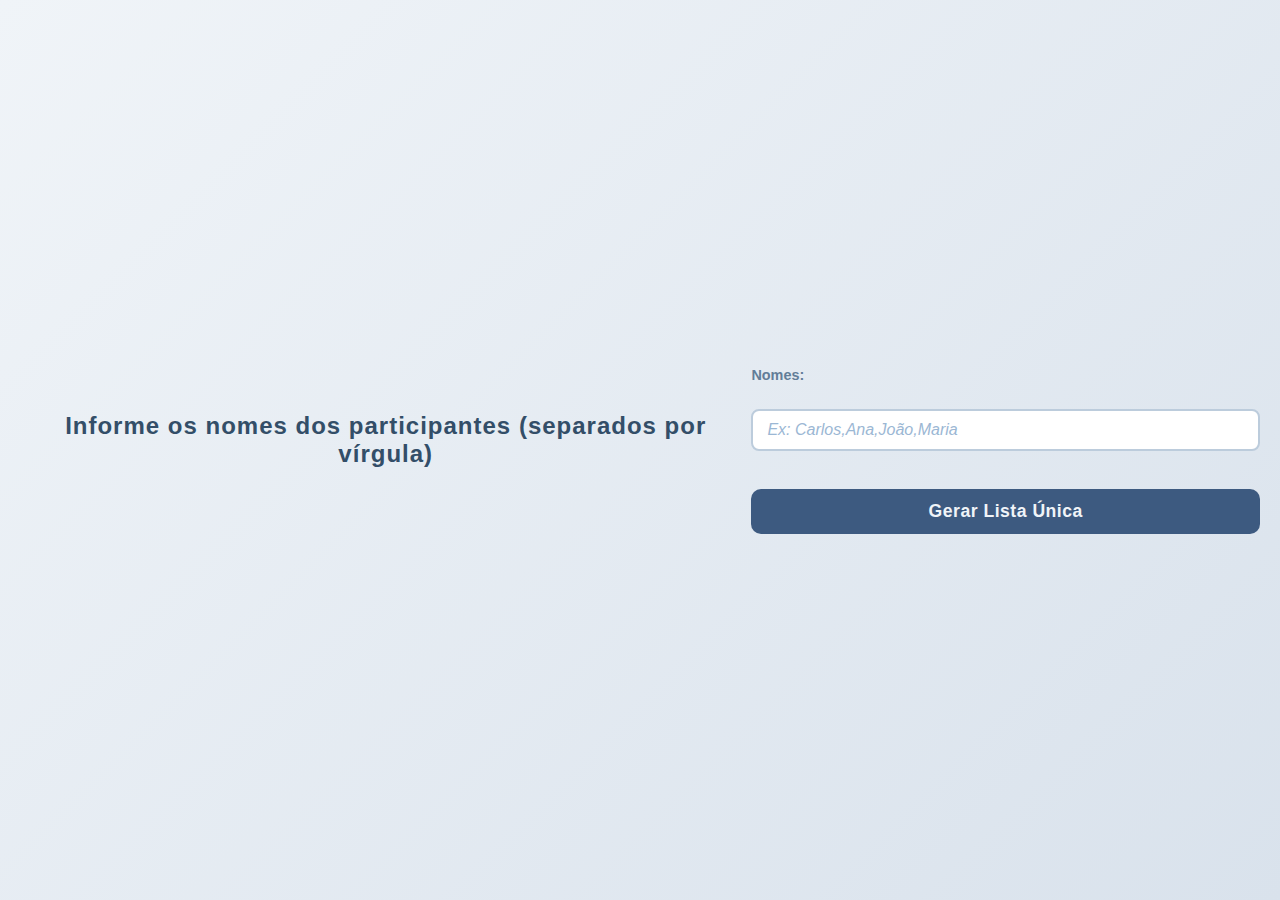
<file: Pratica_04/Q10/index.html>
<!DOCTYPE html>
<html lang="pt-br">
<head>
    <meta charset="UTF-8" />
    <title>Lista Única de Participantes - Formulário</title>
    <link rel="stylesheet" href="style.css" />

</head>
<body>

    <h2>Informe os nomes dos participantes (separados por vírgula)</h2>

    <form method="post" action="processar_participantes.php">
        <label for="participantes">Nomes:</label><br>
        <input type="text" id="participantes" name="participantes" placeholder="Ex: Carlos,Ana,João,Maria" size="50"><br><br>

        <input type="submit" value="Gerar Lista Única">
    </form>

</body>
</html>
</file>
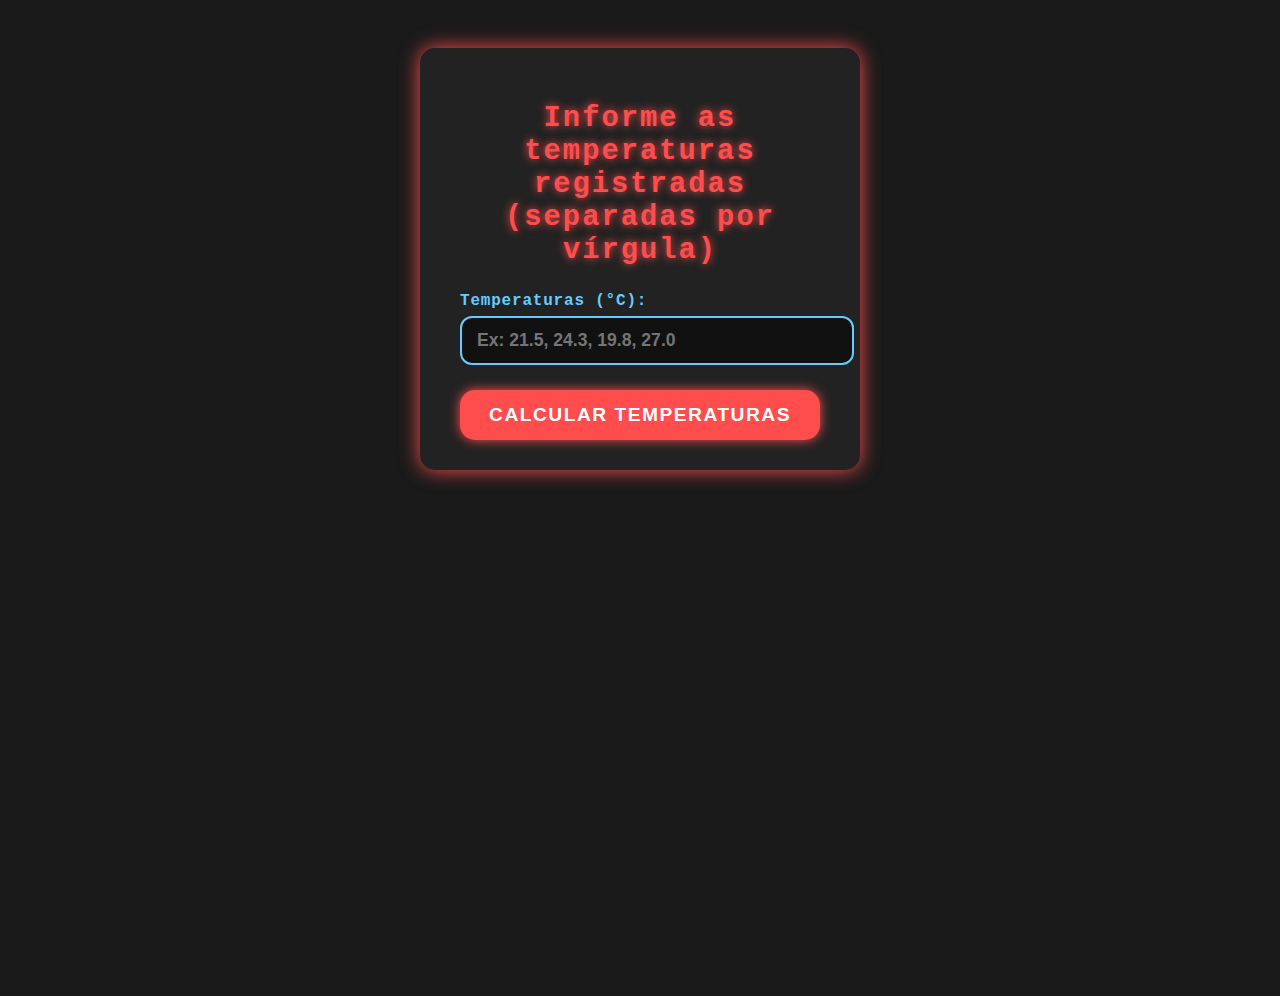
<file: Pratica_04/Q11/index.html>
<!DOCTYPE html>
<html lang="pt-br">
<head>
    <meta charset="UTF-8" />
    <title>Monitoramento de Temperatura - Formulário</title>
    <link rel="stylesheet" href="style.css" />
</head>
<body>
    <main>
        <h2>Informe as temperaturas registradas (separadas por vírgula)</h2>

        <form method="post" action="temperaturas.php">
            <label for="temperaturas">Temperaturas (°C):</label>
            <input type="text" id="temperaturas" name="temperaturas" placeholder="Ex: 21.5, 24.3, 19.8, 27.0" >
            <input type="submit" value="Calcular Temperaturas">
        </form>
    </main>
</body>
</html>
</file>
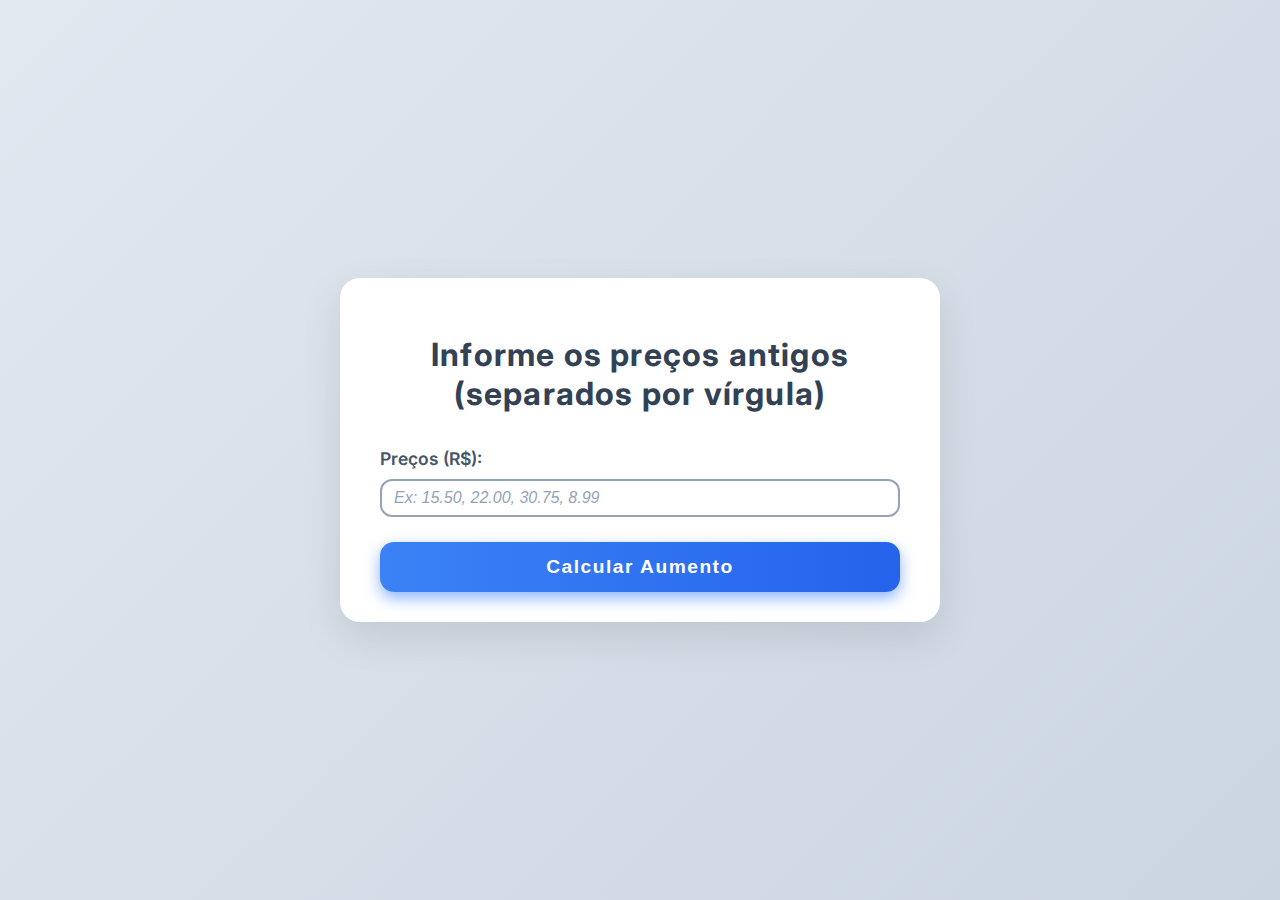
<file: Pratica_04/Q12/index.html>
<!DOCTYPE html>
<html lang="pt-br">
<head>
    <meta charset="UTF-8" />
    <title>Aumento de Preços - Formulário</title>
    <link rel="stylesheet" href="style.css" />
</head>
<body>
    <main>
        <h2>Informe os preços antigos (separados por vírgula)</h2>

        <form method="post" action="processar_precos.php">
            <label for="precosAntigos">Preços (R$):</label>
            <input type="text" id="precosAntigos" name="precosAntigos" placeholder="Ex: 15.50, 22.00, 30.75, 8.99">
            <input type="submit" value="Calcular Aumento">
        </form>
    </main>
</body>
</html>
</file>
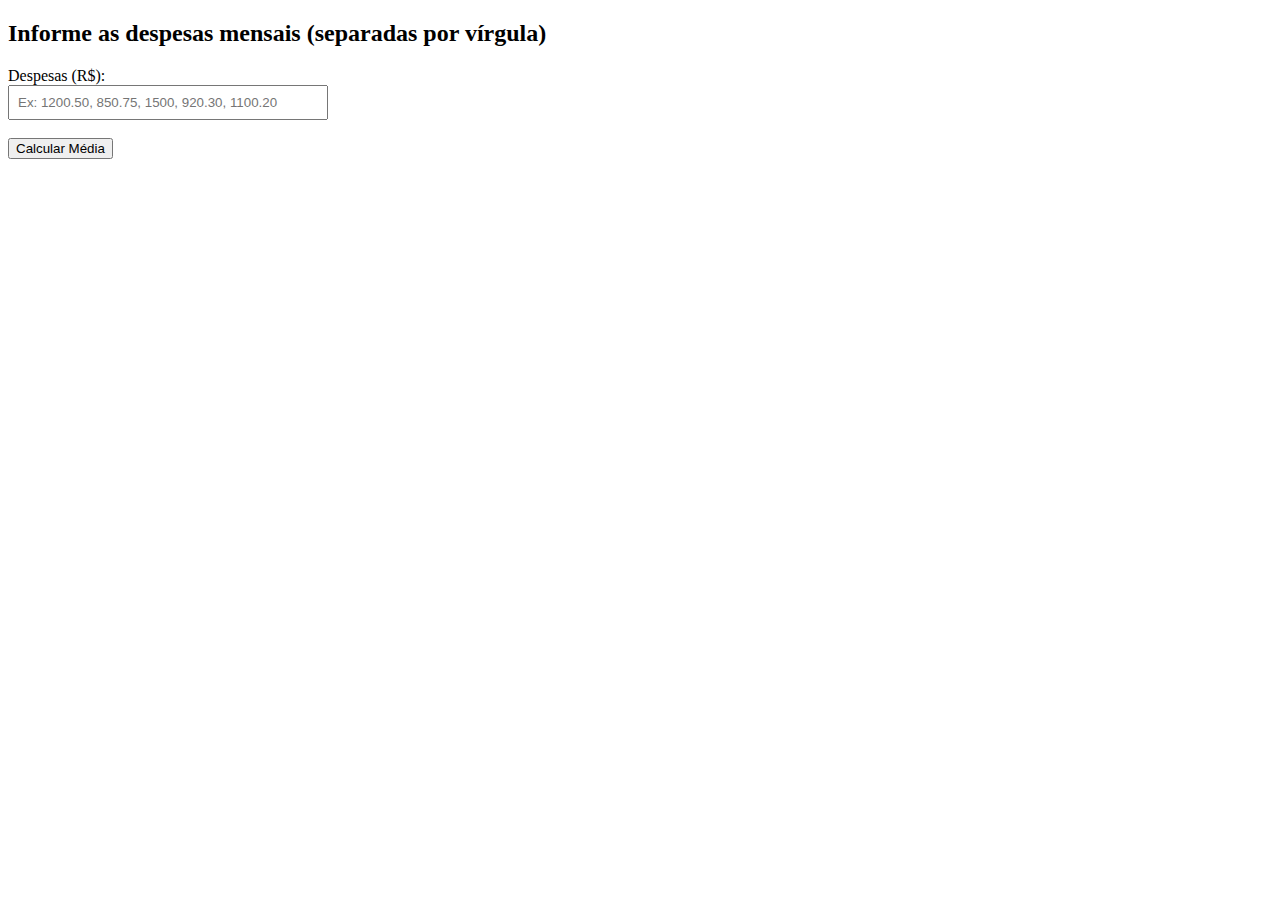
<file: Pratica_04/Q13/index.html>
<!DOCTYPE html>
<html lang="pt-br">
<head>
    <meta charset="UTF-8" />
    <title>Média de Despesas Mensais</title>
</head>
<body>

    <h2>Informe as despesas mensais (separadas por vírgula)</h2>

    <form method="post" action="calcular_media.php">
        <label for="despesas">Despesas (R$):</label><br>
        <input type="text" id="despesas" name="despesas" placeholder="Ex: 1200.50, 850.75, 1500, 920.30, 1100.20" style="width: 300px; padding: 8px;">
        <br><br>
        <input type="submit" value="Calcular Média">
    </form>

</body>
</html>
</file>
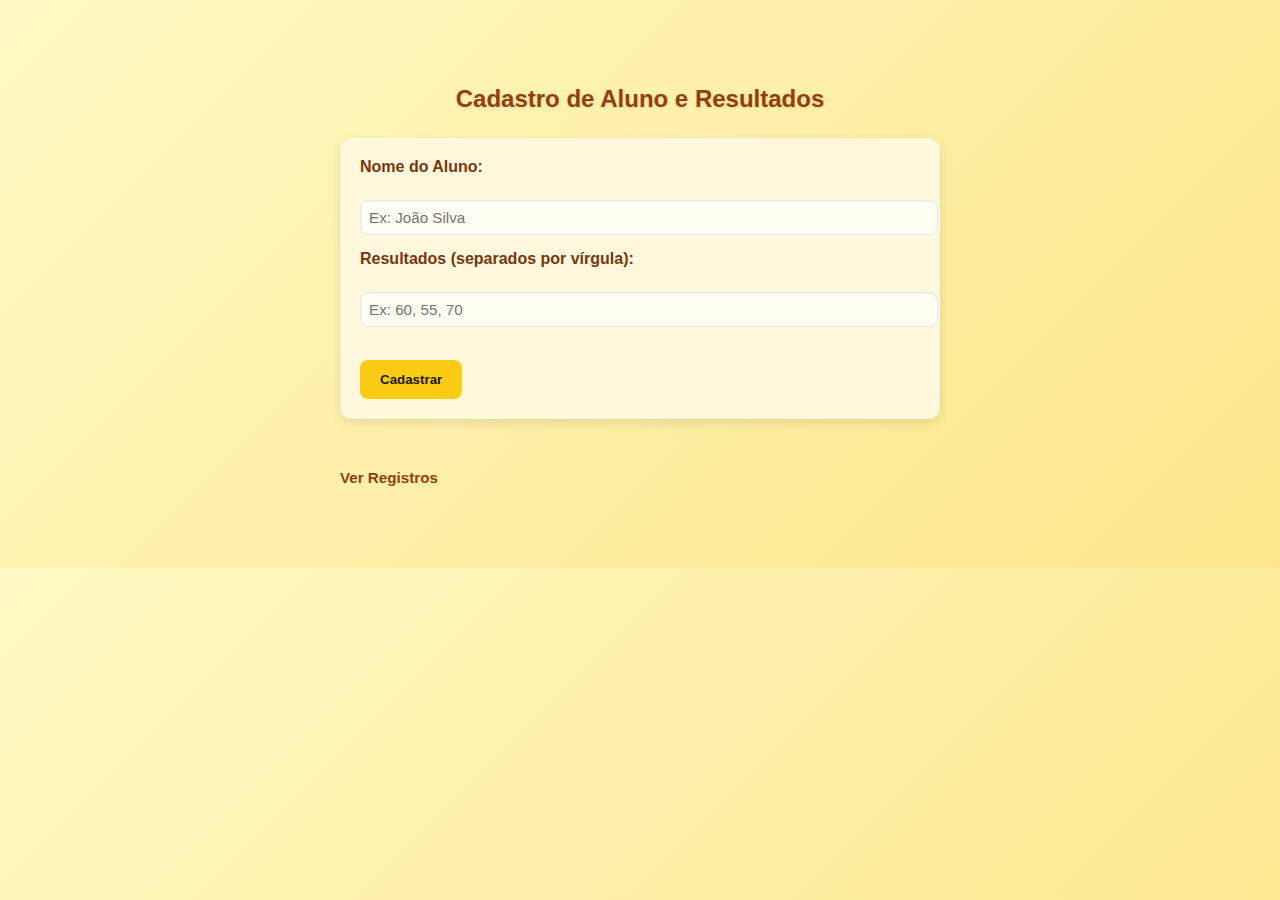
<file: Pratica_04/Q14/index.html>
<!DOCTYPE html>
<html lang="pt-br">
<head>
    <meta charset="UTF-8" />
    <title>Cadastro de Aluno e Resultados</title>
    <link rel="stylesheet" href="style.css" />
</head>
<body>

    <h2>Cadastro de Aluno e Resultados</h2>

    <form method="post" action="cadastro.php">
        <label for="nome">Nome do Aluno:</label><br>
        <input type="text" id="nome" name="nome" required style="width: 100%; padding: 8px; margin-bottom: 15px;" placeholder="Ex: João Silva">

        <label for="resultados">Resultados (separados por vírgula):</label><br>
        <input type="text" id="resultados" name="resultados" required style="width: 100%; padding: 8px;" placeholder="Ex: 60, 55, 70"><br><br>

        <input type="submit" value="Cadastrar" style="padding: 12px 20px; font-weight: 600; cursor: pointer;">
    </form>

    <p><a href="registros.php">Ver Registros</a></p>

</body>
</html>
</file>
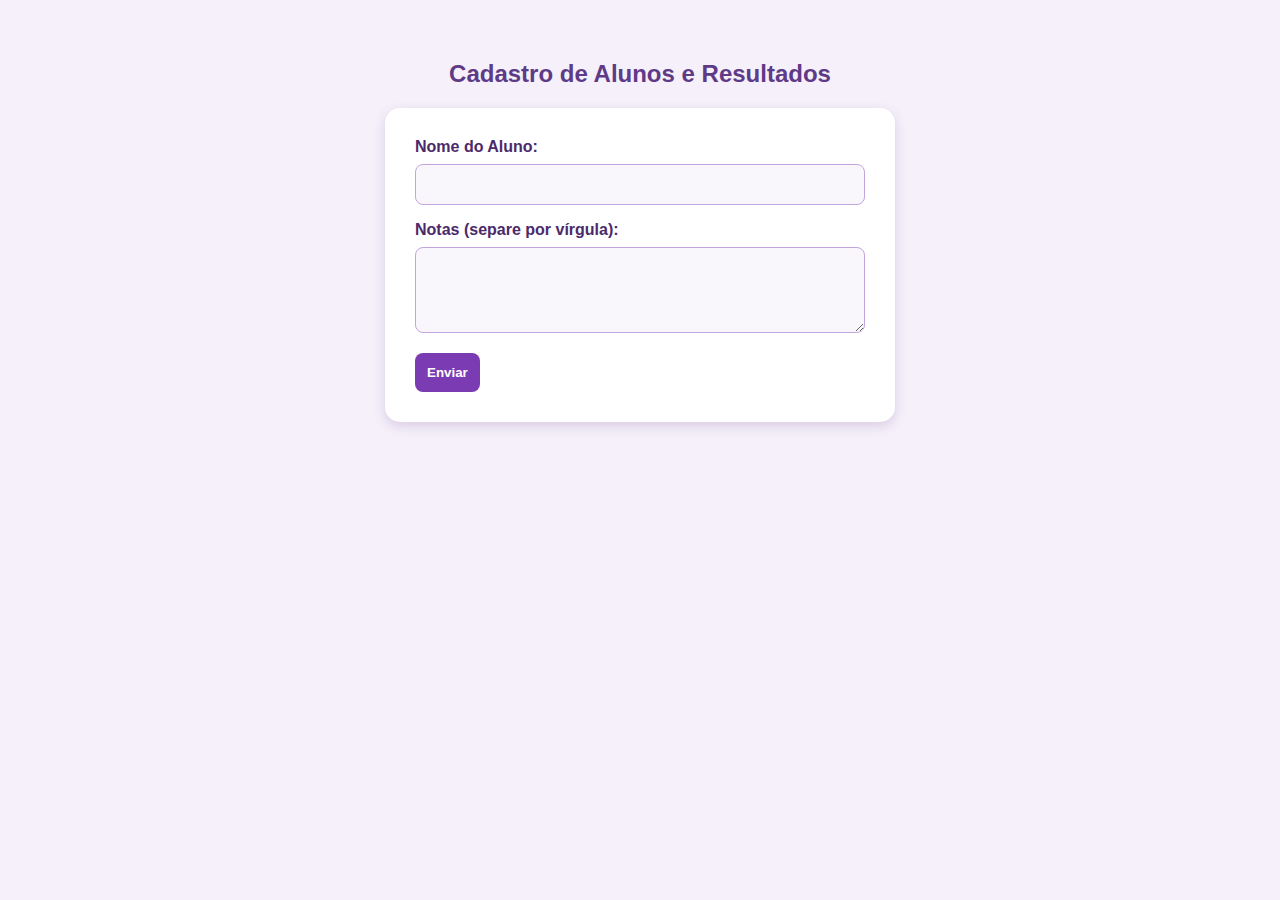
<file: Pratica_04/Q15/index.html>
<!DOCTYPE html>
<html lang="pt-br">
<head>
    <meta charset="UTF-8" />
    <title>Cadastro de Aluno</title>
    <link rel="stylesheet" href="style.css" />
</head>
<body>

    <h2>Cadastro de Alunos e Resultados</h2>

    <form method="post" action="processa.php">
        <label>Nome do Aluno:</label><br />
        <input type="text" name="nome" required /><br />

        <label>Notas (separe por vírgula):</label><br />
        <textarea name="notas" rows="4" required></textarea><br />

        <input type="submit" value="Enviar">
    </form>

</body>
</html>
</file>
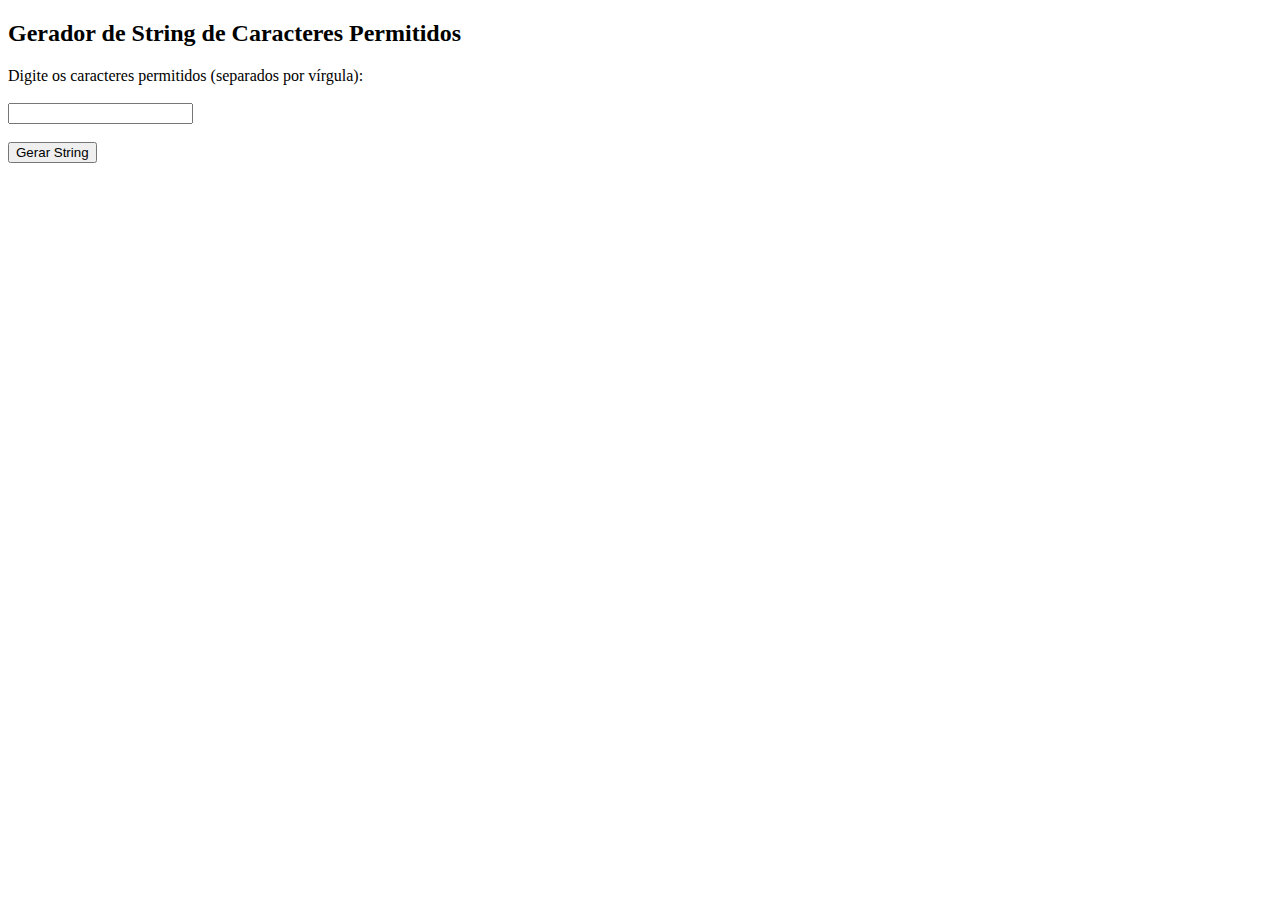
<file: Pratica_04/Q16/index.html>
<!DOCTYPE html>
<html lang="pt-br">
<head>
    <meta charset="UTF-8" />
    <title>Gerador de String de Caracteres Permitidos</title>
</head>
<body>

    <h2>Gerador de String de Caracteres Permitidos</h2>

    <form action="processa.php" method="post">
        <label for="caracteres">Digite os caracteres permitidos (separados por vírgula):</label><br><br>
        <input type="text" name="caracteres" id="caracteres" required /><br><br>
        <button type="submit">Gerar String</button>
    </form>

</body>
</html>
</file>
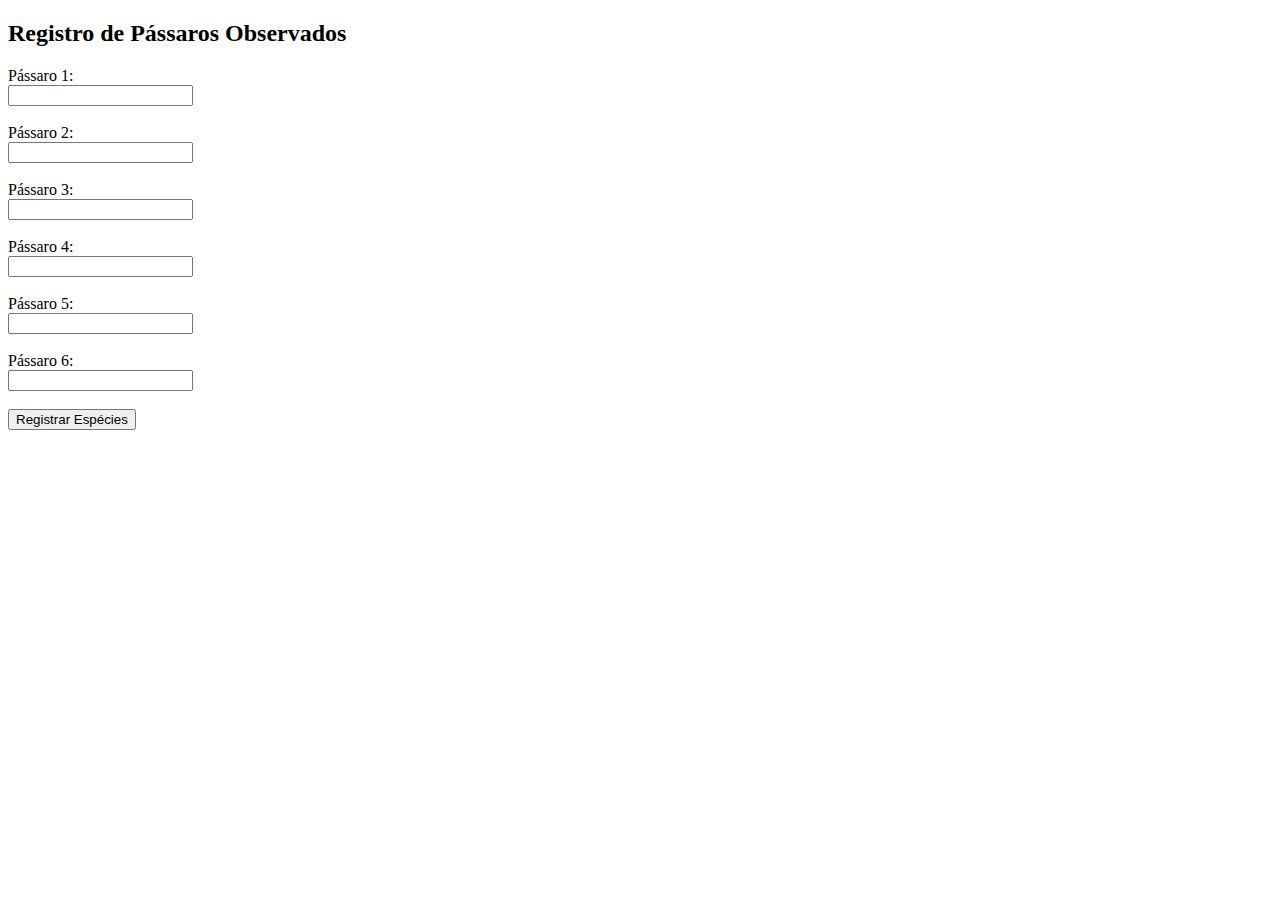
<file: Pratica_04/Q5/index.html>
<!DOCTYPE html>
<html lang="pt-br">
<head>
    <meta charset="UTF-8">
    <title>Registro de Pássaros</title>
</head>
<body>

    <h2>Registro de Pássaros Observados</h2>

    <form method="post" action="resultado.php">
        <label>Pássaro 1:</label><br>
        <input type="text" name="passaros[]" required><br><br>

        <label>Pássaro 2:</label><br>
        <input type="text" name="passaros[]" required><br><br>

        <label>Pássaro 3:</label><br>
        <input type="text" name="passaros[]" required><br><br>

        <label>Pássaro 4:</label><br>
        <input type="text" name="passaros[]" required><br><br>

        <label>Pássaro 5:</label><br>
        <input type="text" name="passaros[]" required><br><br>

        <label>Pássaro 6:</label><br>
        <input type="text" name="passaros[]" required><br><br>

        <input type="submit" value="Registrar Espécies">
    </form>

</body>
</html>
</file>
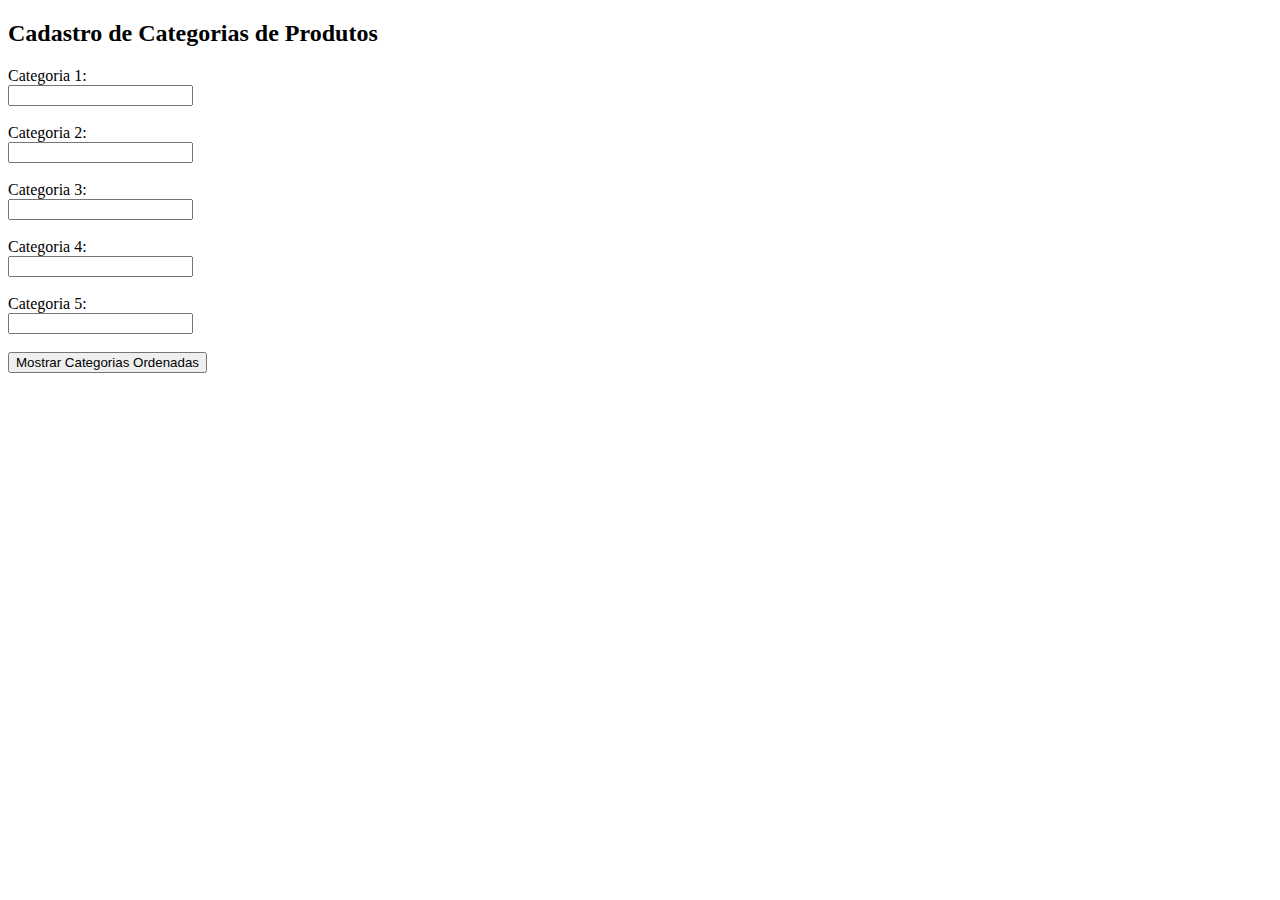
<file: Pratica_04/Q6/index.html>
<!DOCTYPE html>
<html lang="pt-br">
<head>
    <meta charset="UTF-8">
    <title>Categorias de Produtos</title>
</head>
<body>

    <h2>Cadastro de Categorias de Produtos</h2>

    <form method="post" action="mostrar_categorias.php">
        <label>Categoria 1:</label><br>
        <input type="text" name="categorias[]" required><br><br>

        <label>Categoria 2:</label><br>
        <input type="text" name="categorias[]" required><br><br>

        <label>Categoria 3:</label><br>
        <input type="text" name="categorias[]" required><br><br>

        <label>Categoria 4:</label><br>
        <input type="text" name="categorias[]" required><br><br>

        <label>Categoria 5:</label><br>
        <input type="text" name="categorias[]" required><br><br>

        <input type="submit" value="Mostrar Categorias Ordenadas">
    </form>

</body>
</html>
</file>
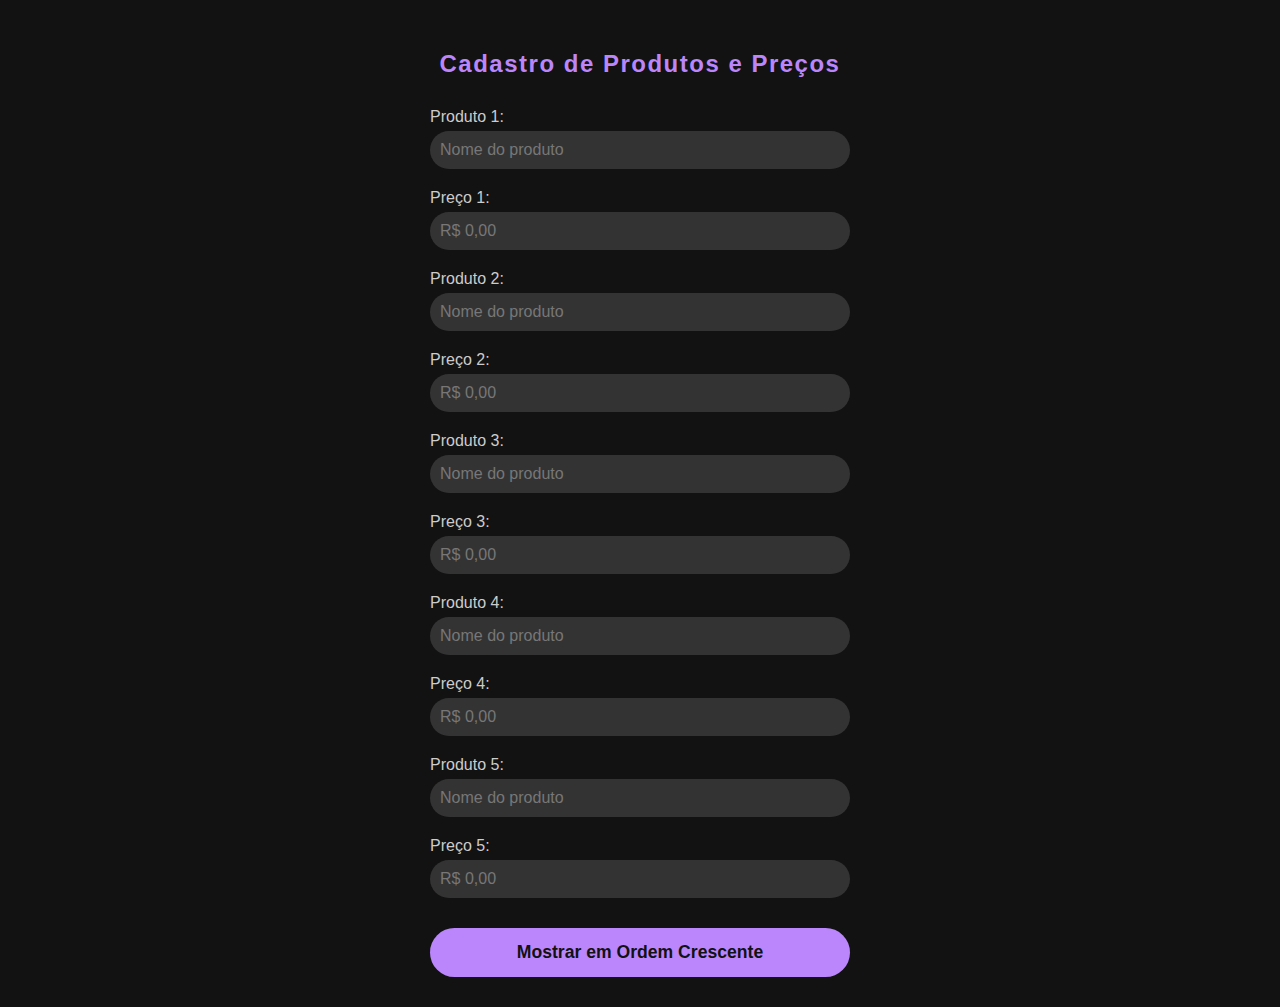
<file: Pratica_04/Q7/index.html>
<!DOCTYPE html>
<html lang="pt-br">
<head>
  <meta charset="UTF-8" />
  <title>Preços dos Produtos</title>
  <link rel="stylesheet" href="style.css">
</head>
<body>

<h2>Cadastro de Produtos e Preços</h2>

<form method="post" action="precos.php">
  <label>Produto 1:</label>
  <input type="text" name="produtos[]" required placeholder="Nome do produto">
  <label>Preço 1:</label>
  <input type="number" name="precos[]" step="0.01" min="0" required placeholder="R$ 0,00">

  <label>Produto 2:</label>
  <input type="text" name="produtos[]" required placeholder="Nome do produto">
  <label>Preço 2:</label>
  <input type="number" name="precos[]" step="0.01" min="0" required placeholder="R$ 0,00">

  <label>Produto 3:</label>
  <input type="text" name="produtos[]" required placeholder="Nome do produto">
  <label>Preço 3:</label>
  <input type="number" name="precos[]" step="0.01" min="0" required placeholder="R$ 0,00">

  <label>Produto 4:</label>
  <input type="text" name="produtos[]" required placeholder="Nome do produto">
  <label>Preço 4:</label>
  <input type="number" name="precos[]" step="0.01" min="0" required placeholder="R$ 0,00">

  <label>Produto 5:</label>
  <input type="text" name="produtos[]" required placeholder="Nome do produto">
  <label>Preço 5:</label>
  <input type="number" name="precos[]" step="0.01" min="0" required placeholder="R$ 0,00">

  <input type="submit" value="Mostrar em Ordem Crescente">
</form>

</body>
</html>
</file>
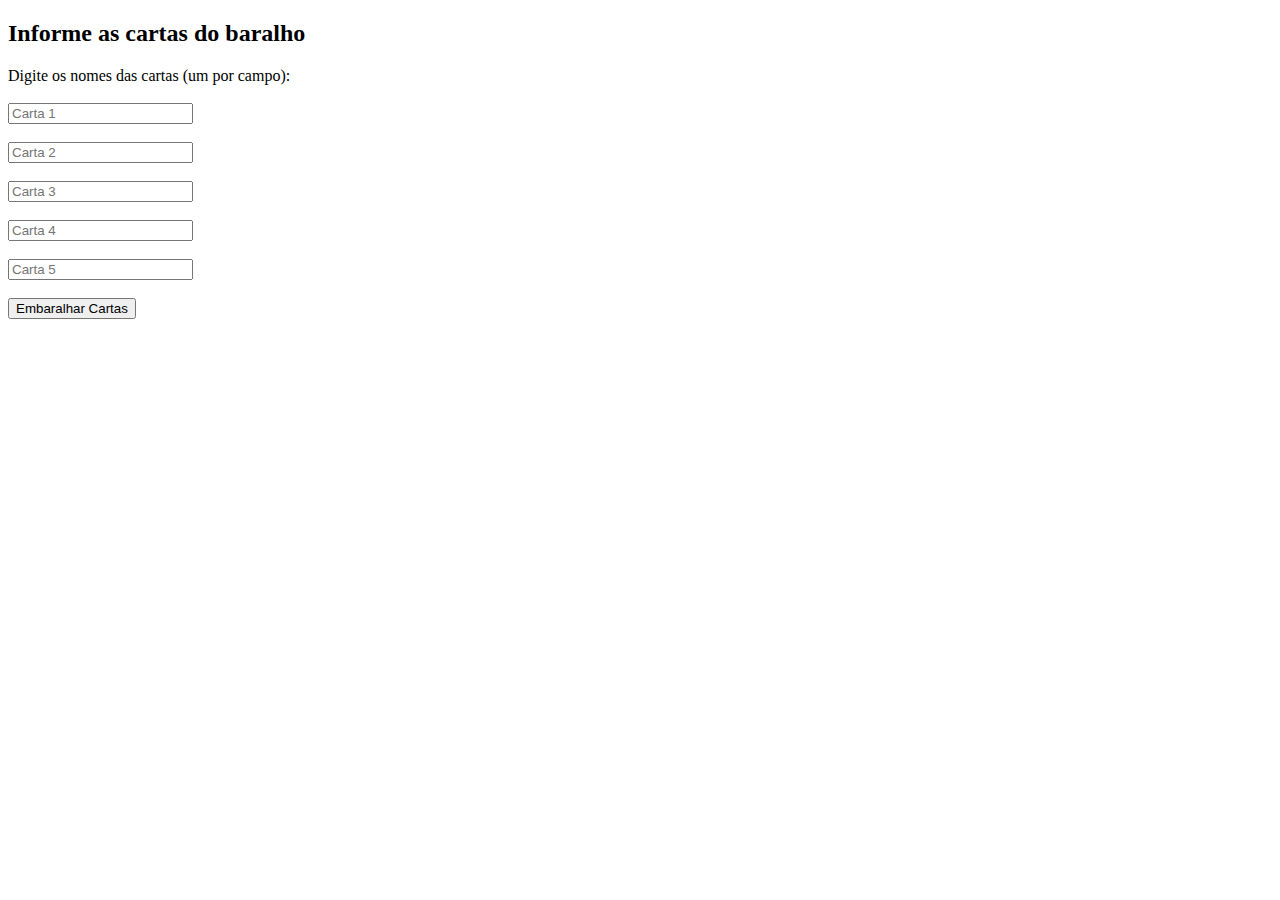
<file: Pratica_04/Q8/index.html>
<!DOCTYPE html>
<html lang="pt-br">
<head>
  <meta charset="UTF-8" />
  <title>Jogo de Cartas</title>
</head>
<body>

<h2>Informe as cartas do baralho</h2>

<form action="embaralhar_cartas.php" method="post">
    <label>Digite os nomes das cartas (um por campo):</label><br><br>

    <input type="text" name="cartas[]" placeholder="Carta 1" required><br><br>
    <input type="text" name="cartas[]" placeholder="Carta 2"><br><br>
    <input type="text" name="cartas[]" placeholder="Carta 3"><br><br>
    <input type="text" name="cartas[]" placeholder="Carta 4"><br><br>
    <input type="text" name="cartas[]" placeholder="Carta 5"><br><br>

    <button type="submit">Embaralhar Cartas</button>
</form>

</body>
</html>
</file>
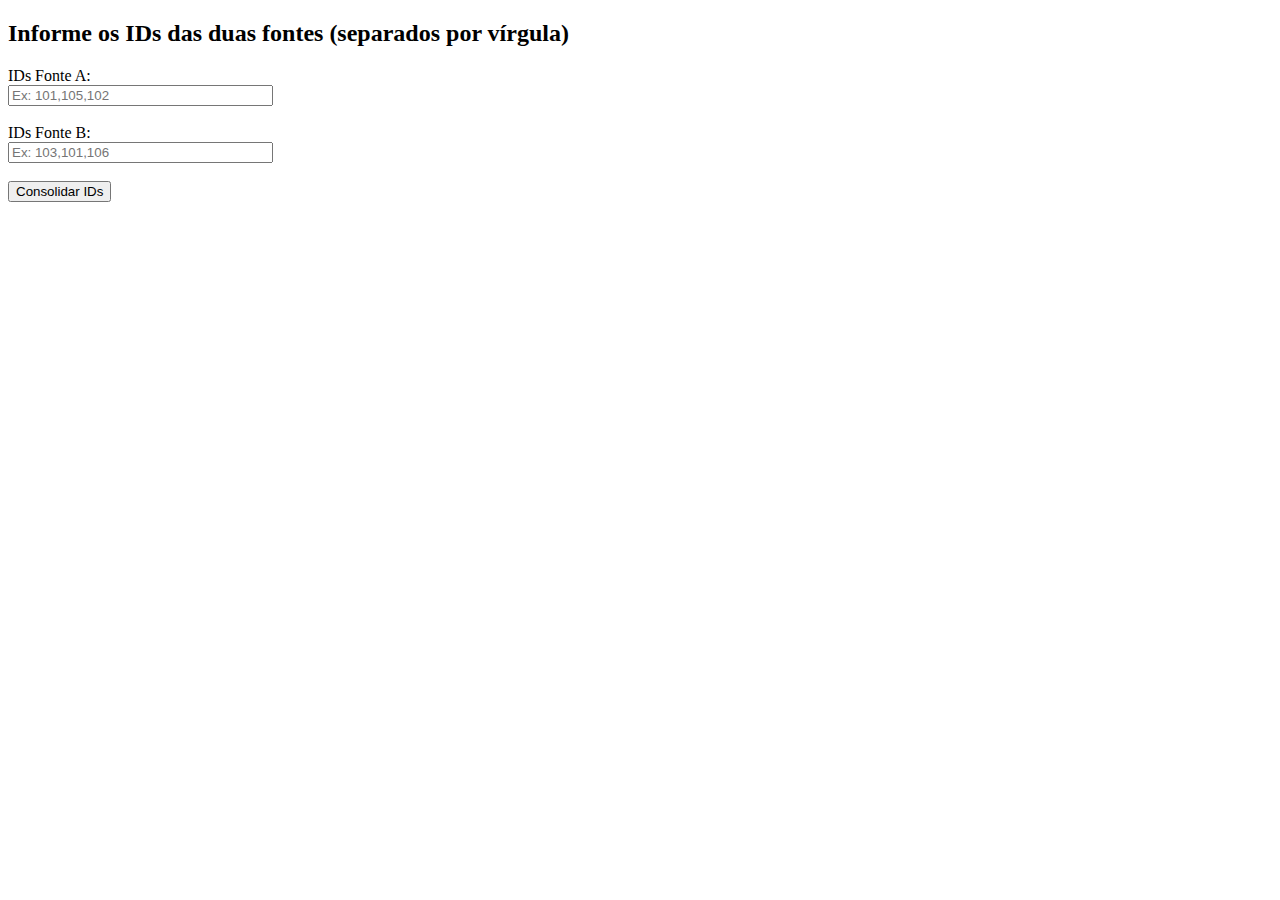
<file: Pratica_04/Q9/index.html>
<!DOCTYPE html>
<html lang="pt-br">
<head>
    <meta charset="UTF-8" />
    <title>Consolidação de IDs - Formulário</title>
</head>
<body>

    <h2>Informe os IDs das duas fontes (separados por vírgula)</h2>

    <form method="post" action="processar_ids.php">
        <label for="idsFonteA">IDs Fonte A:</label><br>
        <input type="text" id="idsFonteA" name="idsFonteA" placeholder="Ex: 101,105,102" size="30"><br><br>

        <label for="idsFonteB">IDs Fonte B:</label><br>
        <input type="text" id="idsFonteB" name="idsFonteB" placeholder="Ex: 103,101,106" size="30"><br><br>

        <input type="submit" value="Consolidar IDs">
    </form>

</body>
</html>
</file>
<file: Pratica_04/Q10/style.css>
* {
    box-sizing: border-box;
    margin: 0;
    padding: 0;
    font-family: 'Segoe UI', Tahoma, Geneva, Verdana, sans-serif;
}

body {
    background: linear-gradient(135deg, #f0f4f8, #d9e2ec);
    min-height: 100vh;
    display: flex;
    justify-content: center;
    align-items: center;
    padding: 20px;
}

main {
    background: white;
    padding: 30px 40px;
    border-radius: 12px;
    box-shadow: 0 8px 20px rgba(0,0,0,0.1);
    max-width: 480px;
    width: 100%;
}

h2 {
    color: #334e68;
    margin-bottom: 20px;
    text-align: center;
    font-weight: 700;
    letter-spacing: 1px;
}

label {
    display: block;
    color: #627d98;
    font-weight: 600;
    margin-bottom: 8px;
    font-size: 0.9rem;
}

input[type="text"] {
    width: 100%;
    padding: 10px 14px;
    border: 2px solid #bcccdc;
    border-radius: 8px;
    font-size: 1rem;
    color: #102a43;
    transition: border-color 0.3s ease;
}

input[type="text"]:focus {
    border-color: #3d5a80;
    outline: none;
    box-shadow: 0 0 6px #3d5a80aa;
}

input[type="submit"] {
    margin-top: 20px;
    width: 100%;
    padding: 12px;
    background-color: #3d5a80;
    color: #f0f4f8;
    border: none;
    border-radius: 10px;
    font-size: 1.1rem;
    cursor: pointer;
    font-weight: 700;
    letter-spacing: 0.5px;
    transition: background-color 0.3s ease;
}

input[type="submit"]:hover {
    background-color: #2c3e50;
}

::placeholder {
    color: #9bb7d4;
    font-style: italic;
}

ul {
    list-style-type: none;
    padding-left: 0;
}

ul li {
    background: #d9e2ec;
    margin-bottom: 10px;
    padding: 10px 15px;
    border-radius: 8px;
    color: #102a43;
    font-weight: 600;
    box-shadow: 0 2px 6px rgba(0,0,0,0.1);
    transition: background-color 0.3s ease;
}

ul li:hover {
    background-color: #bcccdc;
}

p em {
    display: block;
    text-align: center;
    color: #627d98;
    font-style: normal;
    font-weight: 600;
    padding: 15px 0;
}

a {
    display: block;
    text-align: center;
    margin-top: 25px;
    text-decoration: none;
    font-weight: 700;
    color: #3d5a80;
    transition: color 0.3s ease;
}

a:hover {
    color: #2c3e50;
}
</file>
<file: Pratica_04/Q11/style.css>
body {
    background: #1a1a1a;
    color: #f0f0f0;
    font-family: 'Courier New', Courier, monospace;
    min-height: 100vh;
    display: flex;
    justify-content: center;
    align-items: flex-start;
    padding: 40px 20px;
}

main {
    background: #222;
    border-radius: 15px;
    padding: 30px 40px;
    width: 360px;
    box-shadow: 0 0 20px #ff4d4d;
}

h2 {
    text-align: center;
    font-weight: 900;
    font-size: 1.8rem;
    margin-bottom: 25px;
    letter-spacing: 2px;
    color: #ff4d4d;
    text-shadow: 0 0 8px #ff4d4d;
}

form label {
    display: block;
    font-weight: 600;
    margin-bottom: 6px;
    color: #66ccff;
    letter-spacing: 0.8px;
}

input[type="text"] {
    width: 100%;
    padding: 12px 15px;
    font-size: 1.1rem;
    border: 2px solid #66ccff;
    border-radius: 12px;
    background: #111;
    color: #aaddff;
    transition: all 0.3s ease;
    font-weight: bold;
}

input[type="text"]:focus {
    border-color: #ff4d4d;
    box-shadow: 0 0 8px #ff4d4d;
    outline: none;
    color: #fff;
    background: #330000;
}

input[type="submit"] {
    margin-top: 25px;
    width: 100%;
    padding: 14px;
    font-size: 1.2rem;
    font-weight: 900;
    border: none;
    border-radius: 15px;
    background: #ff4d4d;
    color: #fff;
    cursor: pointer;
    text-transform: uppercase;
    letter-spacing: 1.5px;
    box-shadow: 0 0 12px #ff4d4d;
    transition: background 0.3s ease;
}

input[type="submit"]:hover {
    background: #cc0000;
    box-shadow: 0 0 20px #cc0000;
}

ul {
    list-style: none;
    padding: 0;
    margin-top: 30px;
    border-radius: 15px;
    overflow: hidden;
    box-shadow: 0 0 20px #3399ff;
}

ul li {
    padding: 15px 20px;
    font-weight: 700;
    font-size: 1.1rem;
    letter-spacing: 1px;
}

/* Intercala as linhas */
ul li:nth-child(odd) {
    background: #002244;
    color: #99ccff;
}

ul li:nth-child(even) {
    background: #440000;
    color: #ff9999;
}

/* Destaques para maior e menor temperatura */
li.maior {
    background: #ff1a1a !important;
    color: #fff !important;
    text-shadow: 0 0 8px #ff6666;
    font-size: 1.3rem;
}

li.menor {
    background: #1a66ff !important;
    color: #fff !important;
    text-shadow: 0 0 8px #6699ff;
    font-size: 1.3rem;
}

p.em-alert {
    margin-top: 20px;
    font-weight: 700;
    color: #ff4d4d;
    text-align: center;
    font-size: 1.1rem;
}

a {
    display: block;
    margin-top: 30px;
    color: #66ccff;
    text-decoration: none;
    font-weight: 600;
    text-align: center;
    transition: color 0.3s ease;
}

a:hover {
    color: #99ddff;
}
</file>
<file: Pratica_04/Q12/style.css>
@import url('https://fonts.googleapis.com/css2?family=Inter:wght@400;600;700&display=swap');

html, body {
    height: 100%;
    margin: 0;
    padding: 0;
}

body {
    background: linear-gradient(135deg, #e2e8f0, #cbd5e1);
    font-family: 'Inter', -apple-system, BlinkMacSystemFont, 'Segoe UI', Roboto, Oxygen,
        Ubuntu, Cantarell, 'Open Sans', 'Helvetica Neue', sans-serif;
    display: flex;
    justify-content: center;
    align-items: center; 
    height: 100vh;
    color: #1e293b;
    box-sizing: border-box;
}

main {
    background: #ffffff;
    padding: 30px 40px; 
    border-radius: 20px;
    box-shadow: 0 15px 40px rgba(0, 0, 0, 0.1);
    max-width: 600px;
    width: 100%;
    box-sizing: border-box;
    text-align: center;
}

h2 {
    margin-bottom: 35px;
    color: #334155;
    font-weight: 700;
    font-size: 2rem;
    letter-spacing: 1.2px;
}

form label {
    display: block;
    margin-bottom: 10px;
    font-weight: 600;
    color: #475569;
    font-size: 1.1rem;
    text-align: left;
}

input[type="text"] {
    width: 100%;
    padding: 8px 12px; /* altura menor e padding reduzido */
    font-size: 1rem;
    border: 2px solid #94a3b8;
    border-radius: 12px;
    color: #334155;
    transition: border-color 0.3s ease, box-shadow 0.3s ease;
    font-weight: 500;
    box-sizing: border-box;
    outline-offset: 0;
}

input[type="text"]::placeholder {
    color: #94a3b8;
    font-style: italic;
}

input[type="text"]:focus {
    border-color: #2563eb;
    box-shadow: 0 0 8px #2563ebaa;
    outline: none;
}

input[type="submit"] {
    margin-top: 25px;
    width: 100%;
    padding: 14px 0;
    background: linear-gradient(90deg, #3b82f6, #2563eb);
    border: none;
    border-radius: 14px;
    color: #fff;
    font-size: 1.2rem;
    font-weight: 700;
    cursor: pointer;
    letter-spacing: 1.5px;
    box-shadow: 0 6px 15px rgba(59, 130, 246, 0.6);
    transition: background 0.3s ease, box-shadow 0.3s ease;
}

input[type="submit"]:hover {
    background: linear-gradient(90deg, #2563eb, #1e40af);
    box-shadow: 0 8px 22px rgba(37, 99, 235, 0.8);
}

table {
    width: 100%;
    border-collapse: separate;
    border-spacing: 0 12px;
    margin-top: 40px;
    font-size: 1.1rem;
    box-sizing: border-box;
}

thead tr {
    background: #2563eb;
    color: white;
    font-weight: 700;
    font-size: 1.1rem;
    border-radius: 15px 15px 0 0;
    box-shadow: 0 5px 15px rgba(37, 99, 235, 0.4);
}

thead tr th {
    padding: 18px 20px;
    text-align: left;
    border: none;
    border-radius: 15px 15px 0 0;
}

tbody tr {
    background: #f1f5f9;
    box-shadow: 0 4px 6px rgba(0,0,0,0.05);
    border-radius: 15px;
    transition: background 0.25s ease;
}

tbody tr:hover {
    background: #e0e7ff;
}

tbody tr:nth-child(odd) {
    background: #e0e7ff;
}

tbody tr td {
    padding: 15px 20px;
    color: #334155;
    font-weight: 600;
}

p em {
    text-align: center;
    display: block;
    color: #ef4444;
    font-weight: 700;
    margin-top: 35px;
    font-size: 1.2rem;
}

a {
    display: block;
    margin-top: 40px;
    text-align: center;
    font-weight: 600;
    color: #2563eb;
    text-decoration: none;
    font-size: 1.1rem;
    transition: color 0.3s ease;
}

a:hover {
    color: #1e40af;
}

@media (max-width: 640px) {
    main {
        padding: 30px 25px;
    }

    h2 {
        font-size: 1.5rem;
    }

    input[type="submit"] {
        font-size: 1rem;
        padding: 14px 0;
    }

    thead tr th, tbody tr td {
        padding: 12px 14px;
    }
}
</file>
<file: Pratica_04/Q14/style.css>
body {
    font-family: 'Segoe UI', Tahoma, Geneva, Verdana, sans-serif;
    background: linear-gradient(135deg, #fef9c3 0%, #fde68a 100%);
    padding: 25px;
    max-width: 600px;
    margin: 40px auto;
    color: #222;
}

h2 {
    text-align: center;
    color: #92400e;
    text-shadow: 1px 1px 3px rgba(0, 0, 0, 0.1);
    margin-bottom: 25px;
}

form {
    background-color: #fff8dc;
    padding: 20px;
    border-radius: 12px;
    box-shadow: 0 4px 12px rgba(0,0,0,0.1);
    margin-bottom: 30px;
}

label {
    font-weight: bold;
    display: block;
    margin-bottom: 6px;
    color: #78350f;
}

input[type="text"] {
    width: 85%;
    padding: 6px 10px;
    margin-bottom: 15px;
    border: 1px solid #e2e8f0;
    border-radius: 8px;
    font-size: 0.95rem;
    background-color: #fffef2;
    box-shadow: inset 0 1px 2px rgba(0,0,0,0.05);
}

input[type="submit"] {
    background-color: #facc15;
    color: #1c1917;
    font-weight: 600;
    padding: 10px 18px;
    border: none;
    border-radius: 8px;
    cursor: pointer;
    transition: background 0.3s ease;
}

input[type="submit"]:hover {
    background-color: #eab308;
}

.registro {
    background-color: #fffdf1;
    border-left: 6px solid #facc15;
    border-radius: 8px;
    padding: 16px 18px;
    margin-bottom: 18px;
    box-shadow: 0 4px 8px rgba(0,0,0,0.1);
    transition: background-color 0.3s ease;
}

.registro:hover {
    background-color: #fefce8;
}

.aluno {
    font-weight: 700;
    font-size: 1.1em;
    margin-bottom: 6px;
    color: #92400e;
}

.media {
    font-size: 0.95em;
    color: #b45309;
    font-style: italic;
}

a {
    display: inline-block;
    margin-top: 20px;
    text-decoration: none;
    color: #92400e;
    font-weight: bold;
    font-size: 0.95rem;
    border-bottom: 1px solid transparent;
    transition: border-color 0.2s;
}

a:hover {
    border-color: #facc15;
}
</file>
<file: Pratica_04/Q15/style.css>
body {
    font-family: 'Segoe UI', Tahoma, Geneva, Verdana, sans-serif;
    background-color: #f5f0fa;
    color: #333;
    margin: 0;
    padding: 40px;
    display: flex;
    flex-direction: column;
    align-items: center;
}

h2 {
    color: #5e3a87;
    margin-bottom: 20px;
    text-align: center;
}

form {
    background-color: #ffffff;
    padding: 30px;
    border-radius: 15px;
    box-shadow: 0 4px 12px rgba(112, 66, 139, 0.2);
    width: 100%;
    max-width: 450px;
}

label {
    font-weight: bold;
    color: #4b2a6a;
}

input[type="text"],
textarea {
    width: 100%;
    padding: 12px;
    margin-top: 8px;
    margin-bottom: 16px;
    border: 1px solid #c4a4e0;
    border-radius: 8px;
    background-color: #f9f7fb;
    box-sizing: border-box;
}

input[type="submit"] {
    background-color: #7b3bb3;
    color: white;
    padding: 12px;
    border: none;
    border-radius: 8px;
    cursor: pointer;
    font-weight: bold;
    transition: background-color 0.3s ease;
}

input[type="submit"]:hover {
    background-color: #692a99;
}

p {
    background-color: #e9d9f5;
    border-left: 6px solid #7b3bb3;
    padding: 12px 16px;
    border-radius: 8px;
    max-width: 450px;
    margin-top: 20px;
}

a {
    text-decoration: none;
    color: #7b3bb3;
    font-weight: bold;
}

a:hover {
    text-decoration: underline;
}
</file>
<file: Pratica_04/Q7/style.css>
body {
  font-family: 'Segoe UI', Tahoma, Geneva, Verdana, sans-serif;
  background-color: #121212;
  color: #e0e0e0;
  padding: 30px;
  max-width: 420px;
  margin: 0 auto;
}

h2 {
  text-align: center;
  color: #bb86fc;
  font-weight: 600;
  letter-spacing: 1.5px;
  margin-bottom: 30px;
}

form label {
  display: block;
  margin-top: 20px;
  font-weight: 500;
  color: #ccc;
}

input[type="text"], input[type="number"] {
  width: 100%;
  padding: 10px;
  margin-top: 5px;
  border: none;
  border-radius: 9999px;
  background-color: #333;
  color: #e0e0e0;
  font-size: 1rem;
  box-sizing: border-box;
}

input[type="text"]::placeholder,
input[type="number"]::placeholder {
  color: #777;
}

input[type="text"]:focus,
input[type="number"]:focus {
  outline: none;
  background-color: #444;
}

input[type="submit"] {
  margin-top: 30px;
  width: 100%;
  padding: 14px;
  font-weight: 700;
  font-size: 1.1rem;
  color: #121212;
  background-color: #bb86fc;
  border: none;
  border-radius: 9999px;
  cursor: pointer;
  transition: background-color 0.3s ease;
}

input[type="submit"]:hover {
  background-color: #9f6ef8;
}

ul {
  display: flex;
  flex-wrap: wrap;
  gap: 20px;
  padding: 0;
  margin-top: 40px;
  justify-content: center;
  list-style: none;
}

ul li {
  background-color: #222;
  width: 110px;
  height: 110px;
  border-radius: 50%;
  display: flex;
  flex-direction: column;
  justify-content: center;
  align-items: center;
  font-weight: 600;
  font-size: 0.95rem;
  text-align: center;
  color: #bb86fc;
}

ul li span:last-child {
  margin-top: 6px;
  font-size: 1.05rem;
  font-weight: 700;
  color: #e0e0e0;
}
</file>
